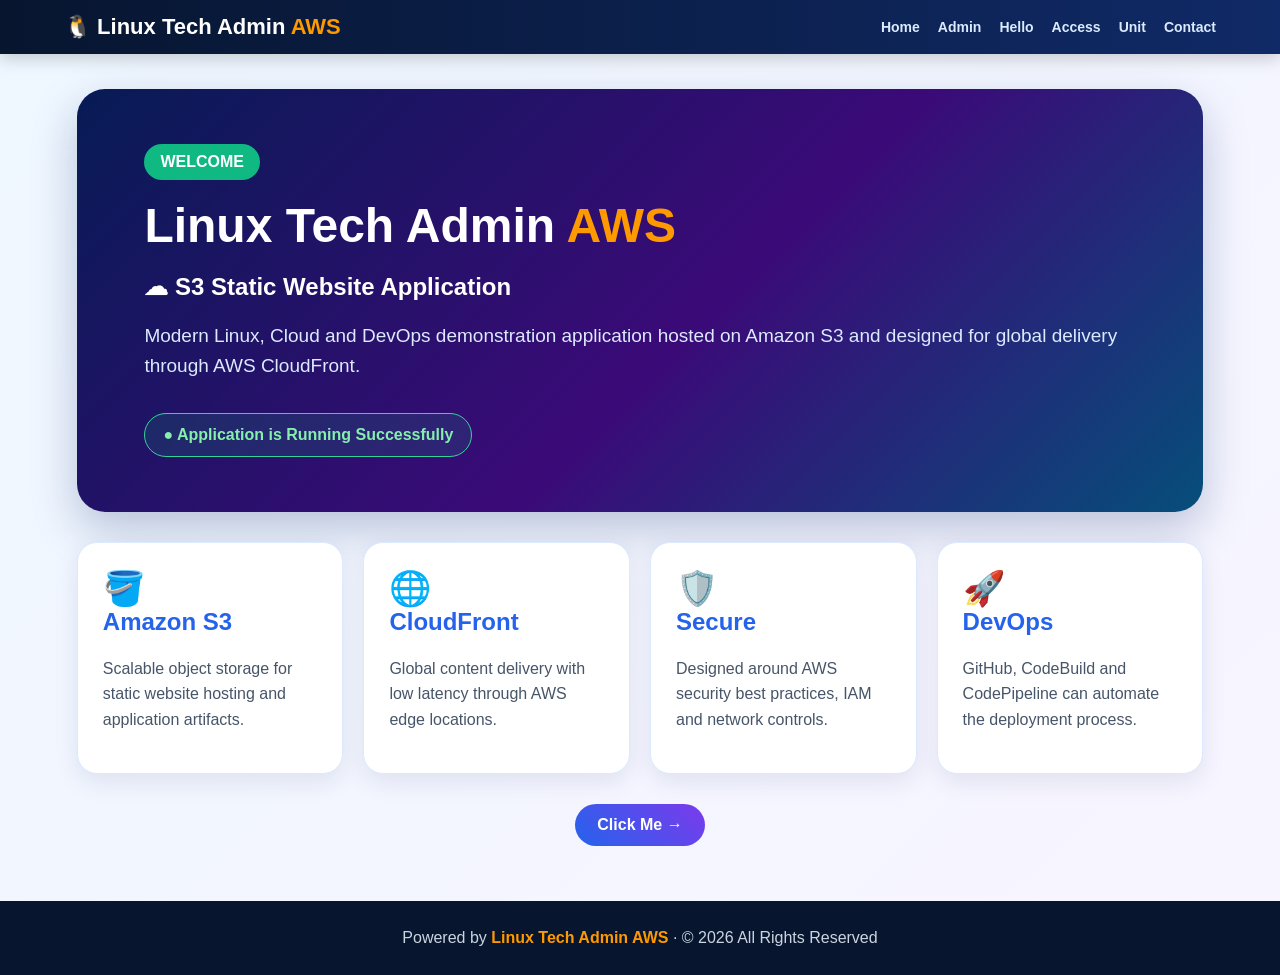
<file: index.html>
<!doctype html><html><head><meta charset="UTF-8"><meta name="viewport" content="width=device-width,initial-scale=1"><title>Linux Tech Admin AWS</title><link rel="stylesheet" href="style.css"></head><body>
<nav><div class="logo">🐧 Linux Tech Admin <span>AWS</span></div><div><a href="index.html">Home</a><a href="admin.html">Admin</a><a href="hello.html">Hello</a><a href="access.html">Access</a><a href="unit.html">Unit</a><a href="contact.html">Contact</a></div></nav>
<main class="container"><section class="hero"><span class="badge">WELCOME</span><h1>Linux Tech Admin <span>AWS</span></h1><h2>☁ S3 Static Website Application</h2><p>Modern Linux, Cloud and DevOps demonstration application hosted on Amazon S3 and designed for global delivery through AWS CloudFront.</p><span class="status">● Application is Running Successfully</span></section>
<div class="grid"><div class="card"><div class="icon">🪣</div><h2>Amazon S3</h2><p>Scalable object storage for static website hosting and application artifacts.</p></div><div class="card"><div class="icon">🌐</div><h2>CloudFront</h2><p>Global content delivery with low latency through AWS edge locations.</p></div><div class="card"><div class="icon">🛡️</div><h2>Secure</h2><p>Designed around AWS security best practices, IAM and network controls.</p></div><div class="card"><div class="icon">🚀</div><h2>DevOps</h2><p>GitHub, CodeBuild and CodePipeline can automate the deployment process.</p></div></div>
<div style="text-align:center"><a class="button" href="index.php">Click Me →</a></div></main>
<footer>Powered by <strong>Linux Tech Admin AWS</strong> · © 2026 All Rights Reserved</footer></body></html>
</file>
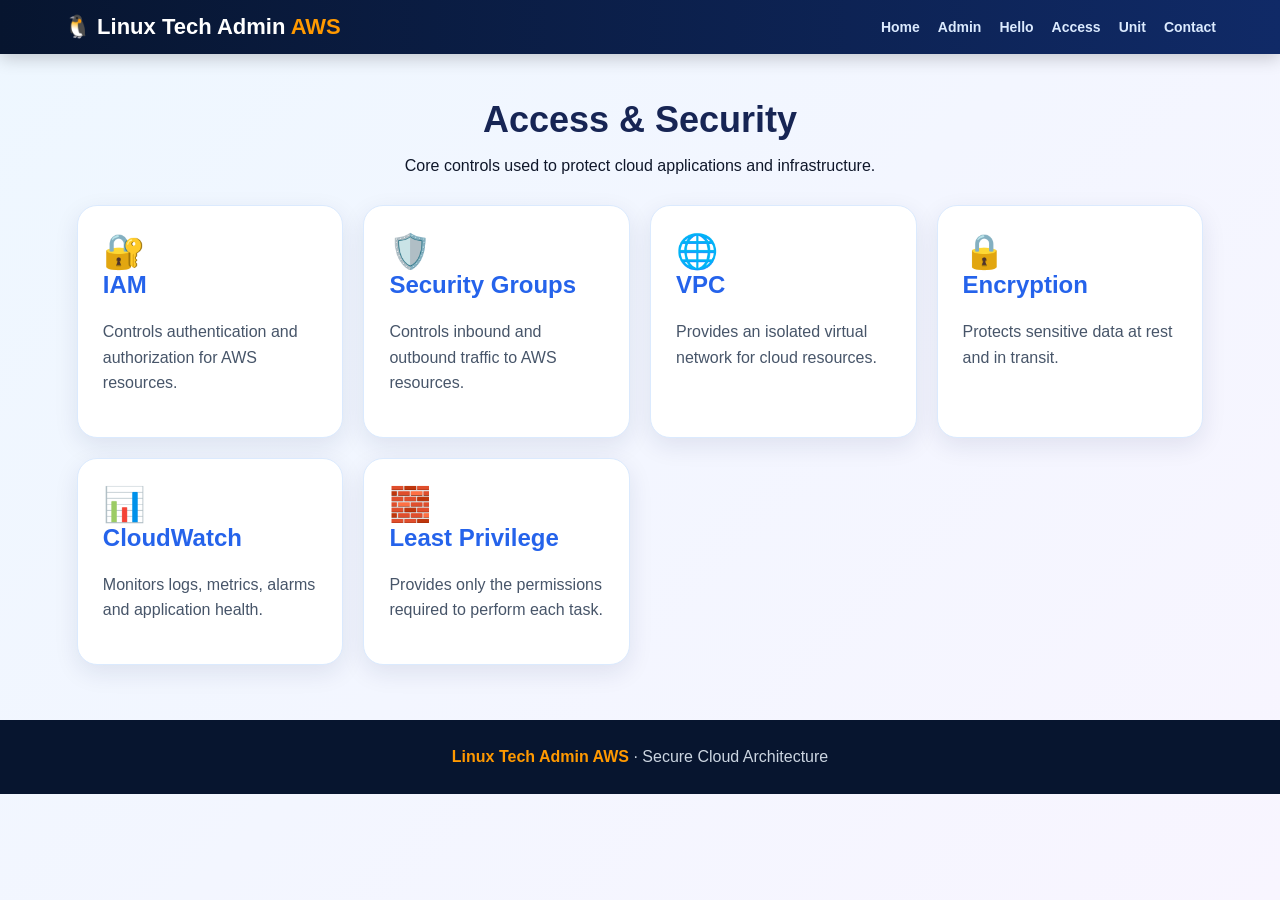
<file: access.html>
<!doctype html><html><head><meta charset="UTF-8"><meta name="viewport" content="width=device-width,initial-scale=1"><title>Access | Linux Tech Admin AWS</title><link rel="stylesheet" href="style.css"></head><body>
<nav><div class="logo">🐧 Linux Tech Admin <span>AWS</span></div><div><a href="index.html">Home</a><a href="admin.html">Admin</a><a href="hello.html">Hello</a><a href="access.html">Access</a><a href="unit.html">Unit</a><a href="contact.html">Contact</a></div></nav>
<main class="container"><div class="section-title"><h1>Access & Security</h1><p>Core controls used to protect cloud applications and infrastructure.</p></div><div class="grid">
<div class="card"><div class="icon">🔐</div><h2>IAM</h2><p>Controls authentication and authorization for AWS resources.</p></div>
<div class="card"><div class="icon">🛡️</div><h2>Security Groups</h2><p>Controls inbound and outbound traffic to AWS resources.</p></div>
<div class="card"><div class="icon">🌐</div><h2>VPC</h2><p>Provides an isolated virtual network for cloud resources.</p></div>
<div class="card"><div class="icon">🔒</div><h2>Encryption</h2><p>Protects sensitive data at rest and in transit.</p></div>
<div class="card"><div class="icon">📊</div><h2>CloudWatch</h2><p>Monitors logs, metrics, alarms and application health.</p></div>
<div class="card"><div class="icon">🧱</div><h2>Least Privilege</h2><p>Provides only the permissions required to perform each task.</p></div></div></main>
<footer><strong>Linux Tech Admin AWS</strong> · Secure Cloud Architecture</footer></body></html>
</file>
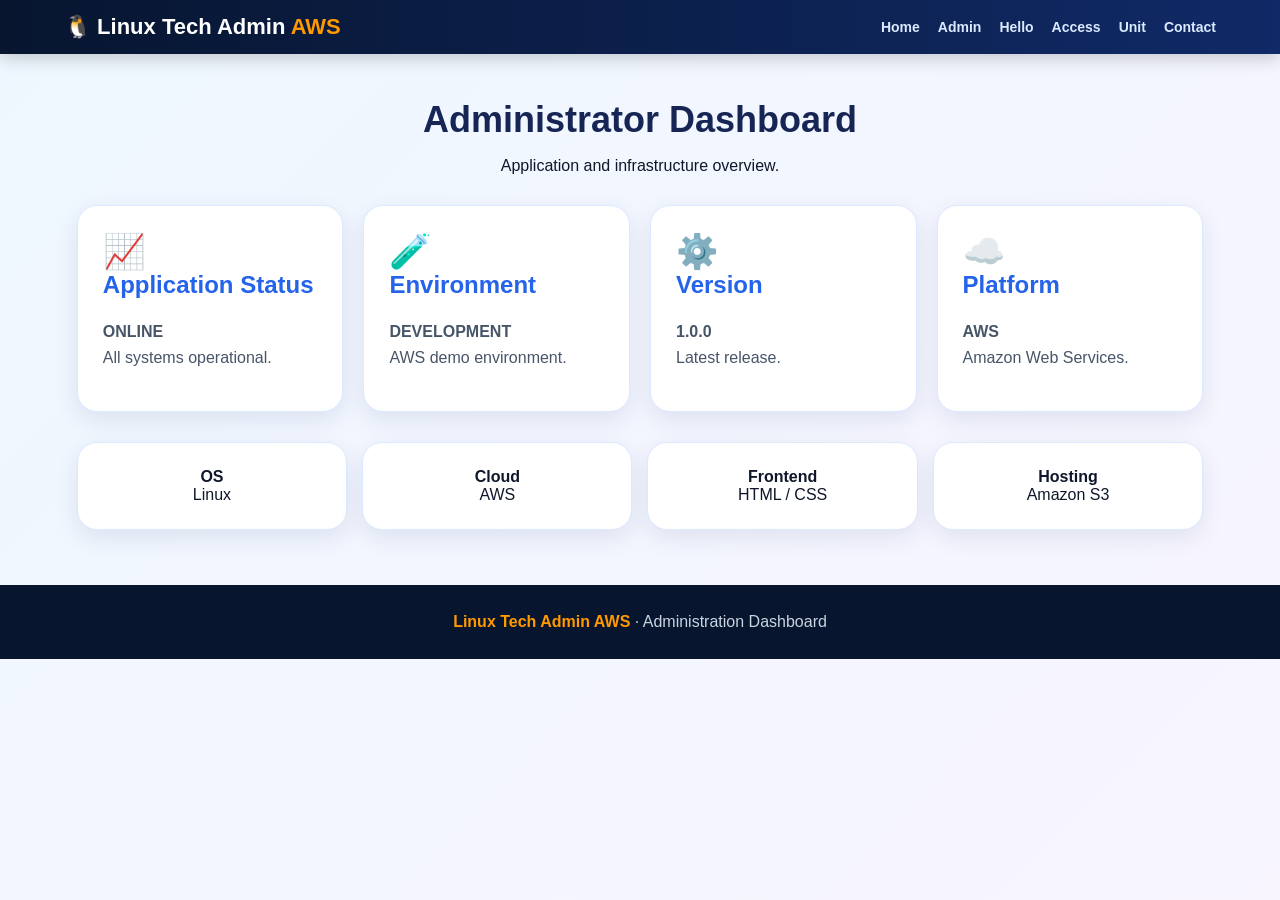
<file: admin.html>
<!doctype html><html><head><meta charset="UTF-8"><meta name="viewport" content="width=device-width,initial-scale=1"><title>Admin | Linux Tech Admin AWS</title><link rel="stylesheet" href="style.css"></head><body>
<nav><div class="logo">🐧 Linux Tech Admin <span>AWS</span></div><div><a href="index.html">Home</a><a href="admin.html">Admin</a><a href="hello.html">Hello</a><a href="access.html">Access</a><a href="unit.html">Unit</a><a href="contact.html">Contact</a></div></nav>
<main class="container"><div class="section-title"><h1>Administrator Dashboard</h1><p>Application and infrastructure overview.</p></div><div class="grid">
<div class="card"><div class="icon">📈</div><h2>Application Status</h2><p><strong>ONLINE</strong><br>All systems operational.</p></div>
<div class="card"><div class="icon">🧪</div><h2>Environment</h2><p><strong>DEVELOPMENT</strong><br>AWS demo environment.</p></div>
<div class="card"><div class="icon">⚙️</div><h2>Version</h2><p><strong>1.0.0</strong><br>Latest release.</p></div>
<div class="card"><div class="icon">☁️</div><h2>Platform</h2><p><strong>AWS</strong><br>Amazon Web Services.</p></div></div>
<div class="info"><div class="card"><b>OS</b><br>Linux</div><div class="card"><b>Cloud</b><br>AWS</div><div class="card"><b>Frontend</b><br>HTML / CSS</div><div class="card"><b>Hosting</b><br>Amazon S3</div></div></main>
<footer><strong>Linux Tech Admin AWS</strong> · Administration Dashboard</footer></body></html>
</file>
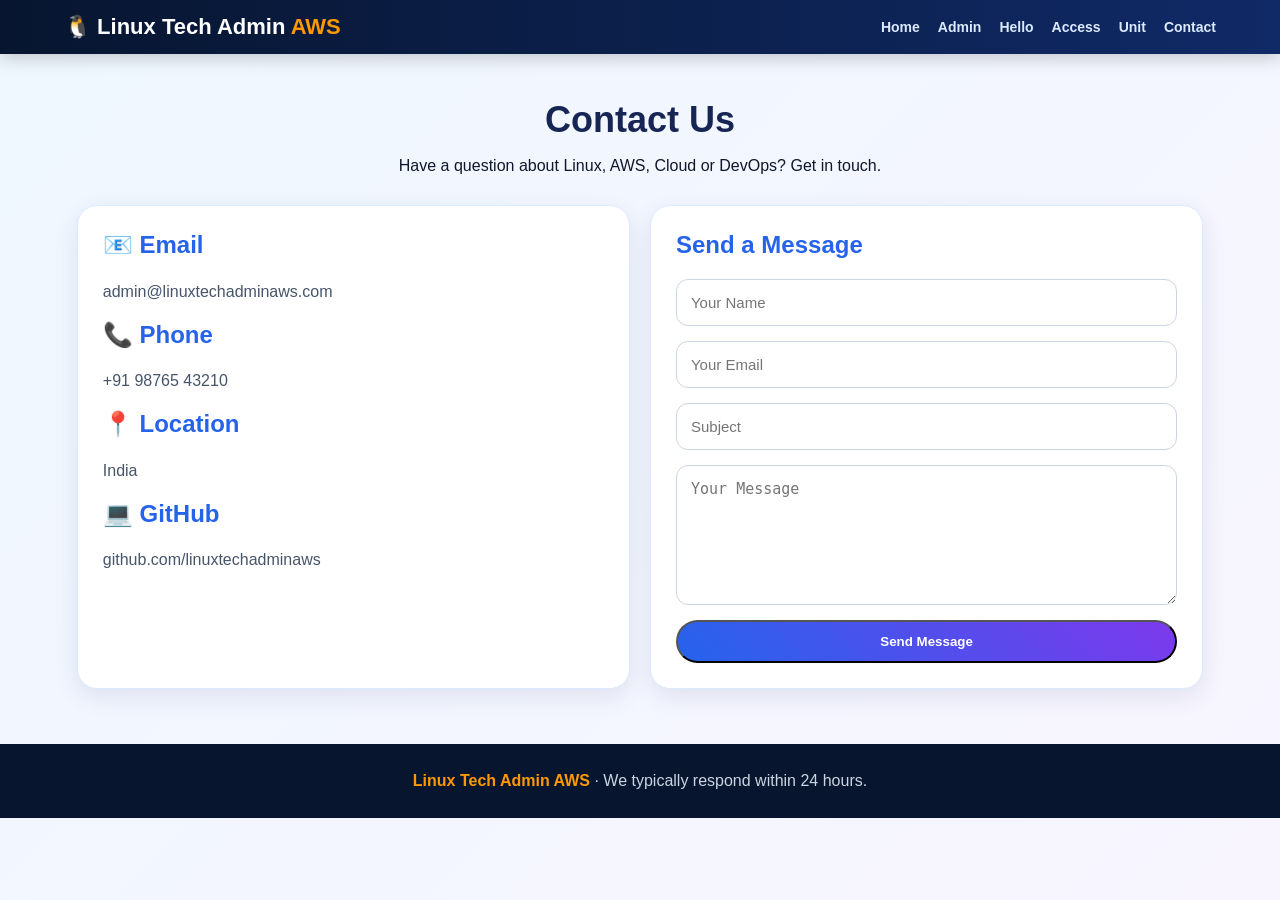
<file: contact.html>
<!doctype html><html><head><meta charset="UTF-8"><meta name="viewport" content="width=device-width,initial-scale=1"><title>Contact | Linux Tech Admin AWS</title><link rel="stylesheet" href="style.css"></head><body>
<nav><div class="logo">🐧 Linux Tech Admin <span>AWS</span></div><div><a href="index.html">Home</a><a href="admin.html">Admin</a><a href="hello.html">Hello</a><a href="access.html">Access</a><a href="unit.html">Unit</a><a href="contact.html">Contact</a></div></nav>
<main class="container"><div class="section-title"><h1>Contact Us</h1><p>Have a question about Linux, AWS, Cloud or DevOps? Get in touch.</p></div>
<div class="grid"><div class="card"><h2>📧 Email</h2><p>admin@linuxtechadminaws.com</p><h2>📞 Phone</h2><p>+91 98765 43210</p><h2>📍 Location</h2><p>India</p><h2>💻 GitHub</h2><p>github.com/linuxtechadminaws</p></div>
<div class="card"><h2>Send a Message</h2><form class="contact-form"><input type="text" placeholder="Your Name"><input type="email" placeholder="Your Email"><input type="text" placeholder="Subject"><textarea placeholder="Your Message"></textarea><button class="button" type="button" onclick="alert('Demo form: connect this to your backend/API to submit messages.')">Send Message</button></form></div></div></main>
<footer><strong>Linux Tech Admin AWS</strong> · We typically respond within 24 hours.</footer></body></html>
</file>
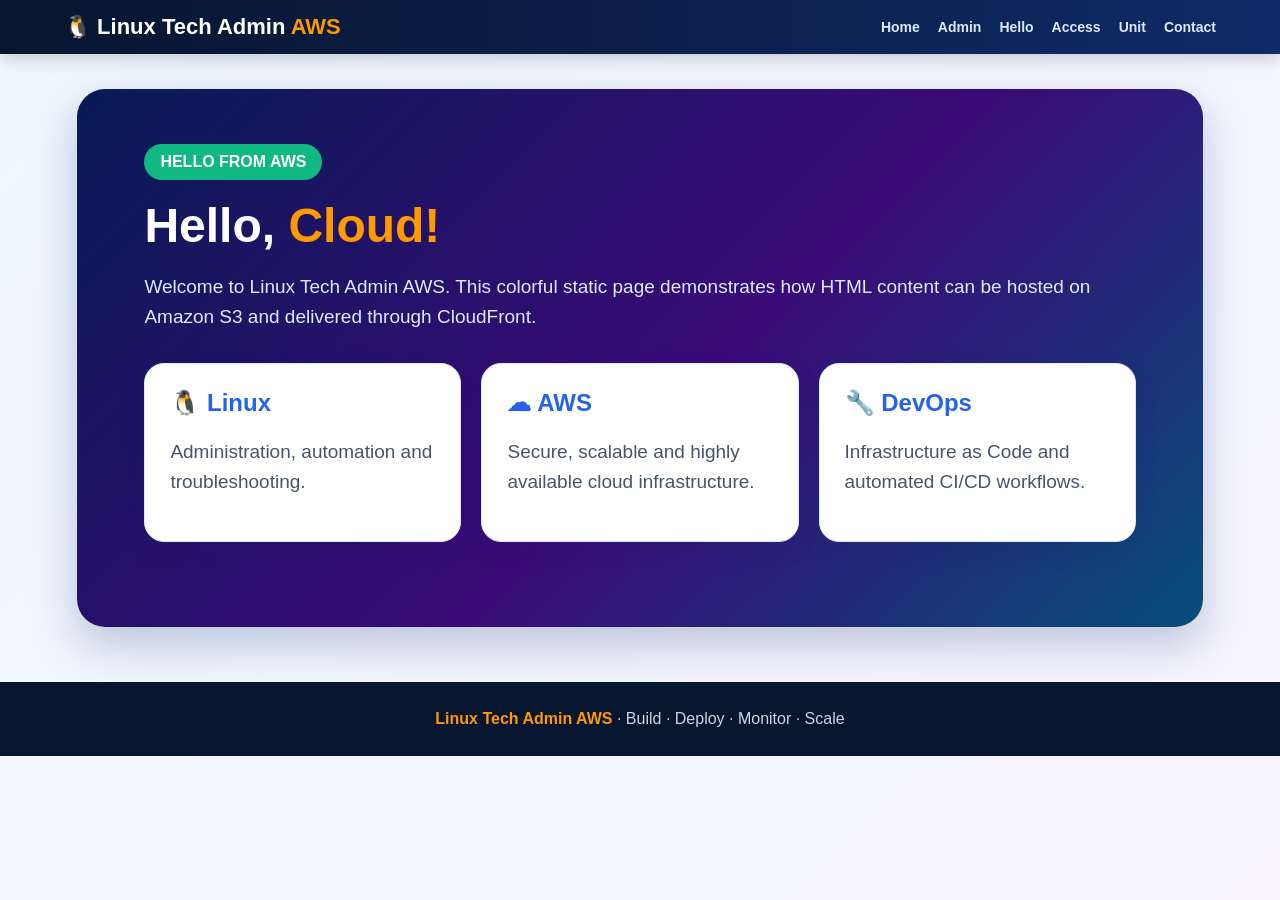
<file: hello.html>
<!doctype html><html><head><meta charset="UTF-8"><meta name="viewport" content="width=device-width,initial-scale=1"><title>Hello | Linux Tech Admin AWS</title><link rel="stylesheet" href="style.css"></head><body>
<nav><div class="logo">🐧 Linux Tech Admin <span>AWS</span></div><div><a href="index.html">Home</a><a href="admin.html">Admin</a><a href="hello.html">Hello</a><a href="access.html">Access</a><a href="unit.html">Unit</a><a href="contact.html">Contact</a></div></nav>
<main class="container"><section class="hero"><span class="badge">HELLO FROM AWS</span><h1>Hello, <span>Cloud!</span></h1><p>Welcome to Linux Tech Admin AWS. This colorful static page demonstrates how HTML content can be hosted on Amazon S3 and delivered through CloudFront.</p><div class="grid"><div class="card"><h2>🐧 Linux</h2><p>Administration, automation and troubleshooting.</p></div><div class="card"><h2>☁ AWS</h2><p>Secure, scalable and highly available cloud infrastructure.</p></div><div class="card"><h2>🔧 DevOps</h2><p>Infrastructure as Code and automated CI/CD workflows.</p></div></div></section></main>
<footer><strong>Linux Tech Admin AWS</strong> · Build · Deploy · Monitor · Scale</footer></body></html>
</file>
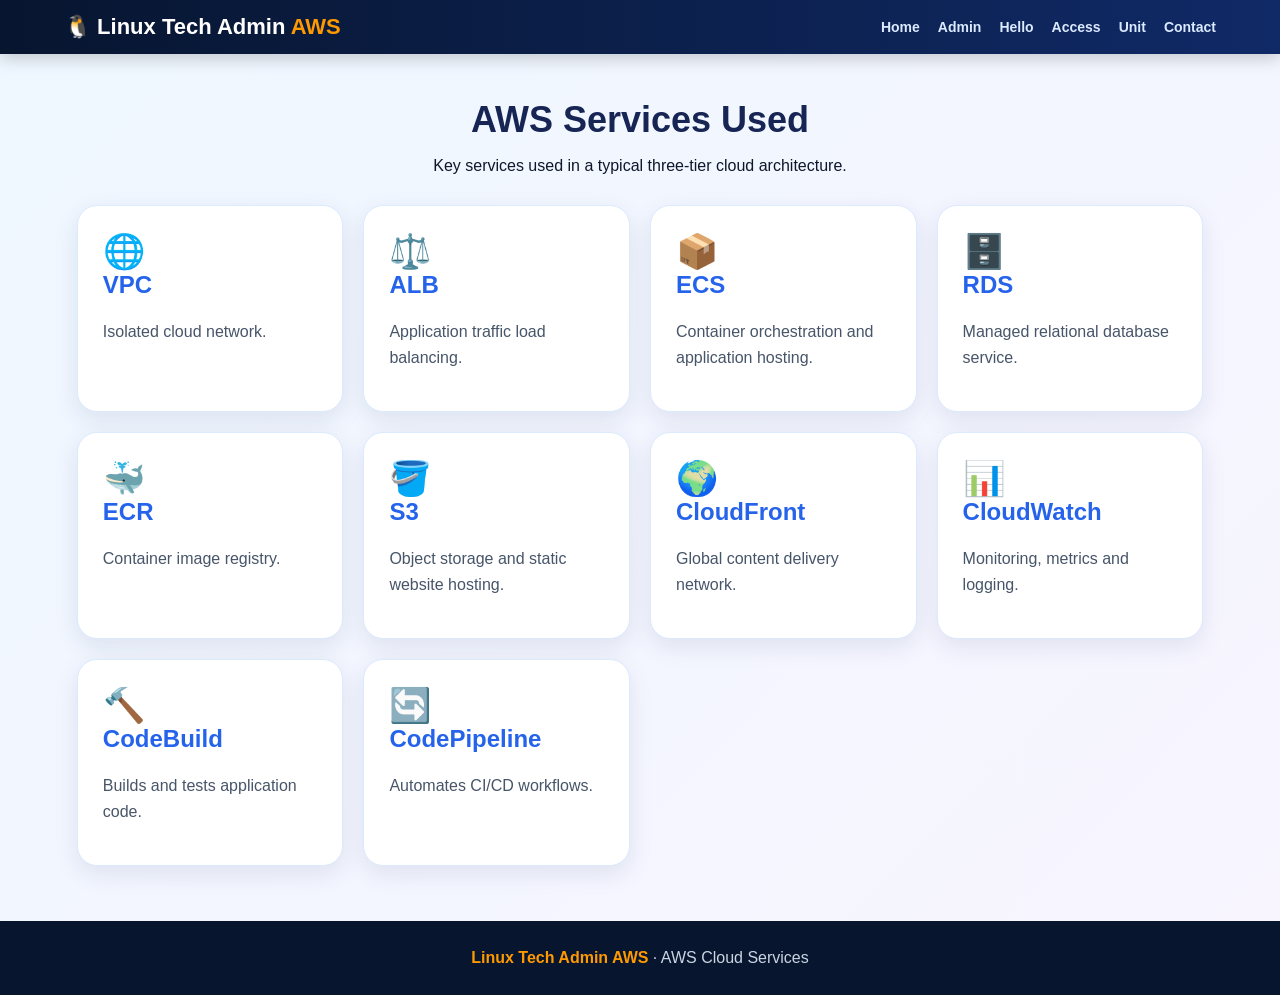
<file: unit.html>
<!doctype html><html><head><meta charset="UTF-8"><meta name="viewport" content="width=device-width,initial-scale=1"><title>AWS Services | Linux Tech Admin AWS</title><link rel="stylesheet" href="style.css"></head><body>
<nav><div class="logo">🐧 Linux Tech Admin <span>AWS</span></div><div><a href="index.html">Home</a><a href="admin.html">Admin</a><a href="hello.html">Hello</a><a href="access.html">Access</a><a href="unit.html">Unit</a><a href="contact.html">Contact</a></div></nav>
<main class="container"><div class="section-title"><h1>AWS Services Used</h1><p>Key services used in a typical three-tier cloud architecture.</p></div><div class="grid">
<div class="card"><div class="icon">🌐</div><h2>VPC</h2><p>Isolated cloud network.</p></div><div class="card"><div class="icon">⚖️</div><h2>ALB</h2><p>Application traffic load balancing.</p></div><div class="card"><div class="icon">📦</div><h2>ECS</h2><p>Container orchestration and application hosting.</p></div><div class="card"><div class="icon">🗄️</div><h2>RDS</h2><p>Managed relational database service.</p></div><div class="card"><div class="icon">🐳</div><h2>ECR</h2><p>Container image registry.</p></div><div class="card"><div class="icon">🪣</div><h2>S3</h2><p>Object storage and static website hosting.</p></div><div class="card"><div class="icon">🌍</div><h2>CloudFront</h2><p>Global content delivery network.</p></div><div class="card"><div class="icon">📊</div><h2>CloudWatch</h2><p>Monitoring, metrics and logging.</p></div><div class="card"><div class="icon">🔨</div><h2>CodeBuild</h2><p>Builds and tests application code.</p></div><div class="card"><div class="icon">🔄</div><h2>CodePipeline</h2><p>Automates CI/CD workflows.</p></div></div></main>
<footer><strong>Linux Tech Admin AWS</strong> · AWS Cloud Services</footer></body></html>
</file>
<file: style.css>
*{box-sizing:border-box}
body{margin:0;font-family:Arial,Helvetica,sans-serif;color:#0f172a;background:linear-gradient(135deg,#eef7ff,#f8f5ff);min-height:100vh}
nav{position:sticky;top:0;z-index:10;background:linear-gradient(90deg,#07152f,#102a67);padding:14px 5%;display:flex;align-items:center;justify-content:space-between;box-shadow:0 4px 18px #0003}
.logo{font-size:22px;font-weight:800;color:#fff}.logo span{color:#ff9900}
nav a{color:#dbeafe;text-decoration:none;margin-left:18px;font-weight:700;font-size:14px}
nav a:hover{color:#22d3ee}
.container{width:88%;max-width:1200px;margin:0 auto}
.hero{margin-top:35px;padding:55px 6%;border-radius:28px;background:linear-gradient(135deg,#071b55,#3b0a78 55%,#064e7a);color:white;box-shadow:0 18px 45px #102a6740}
.badge{display:inline-block;padding:9px 16px;border-radius:30px;background:#10b981;color:white;font-weight:800}
h1{font-size:48px;margin:18px 0 8px}.hero h1 span{color:#ff9900}.hero p{font-size:19px;color:#dbeafe;line-height:1.6}
.status{display:inline-block;margin-top:12px;padding:12px 18px;border-radius:25px;background:#10b98122;color:#86efac;border:1px solid #34d399;font-weight:800}
.grid{display:grid;grid-template-columns:repeat(auto-fit,minmax(220px,1fr));gap:20px;margin:30px 0}
.card{padding:25px;border-radius:20px;background:white;box-shadow:0 8px 25px #17255418;border:1px solid #dbeafe}
.card h2{margin-top:0;color:#2563eb}.card p{color:#475569;line-height:1.6}
.icon{font-size:34px}.button{display:inline-block;padding:12px 22px;border-radius:25px;background:linear-gradient(45deg,#2563eb,#7c3aed);color:white;text-decoration:none;font-weight:800}
.section-title{text-align:center;margin:45px 0 20px}.section-title h1{font-size:36px;color:#172554}
.info{display:grid;grid-template-columns:repeat(auto-fit,minmax(180px,1fr));gap:15px}.info .card{text-align:center}
footer{margin-top:55px;padding:28px;text-align:center;background:#07152f;color:#cbd5e1}footer strong{color:#ff9900}
.contact-form{display:grid;gap:15px}.contact-form input,.contact-form textarea{width:100%;padding:14px;border:1px solid #cbd5e1;border-radius:12px;font-size:15px}.contact-form textarea{min-height:140px;resize:vertical}
@media(max-width:750px){nav{flex-direction:column;gap:10px}nav a{margin:0 7px}.hero h1,h1{font-size:34px}.container{width:92%}}
</file>
